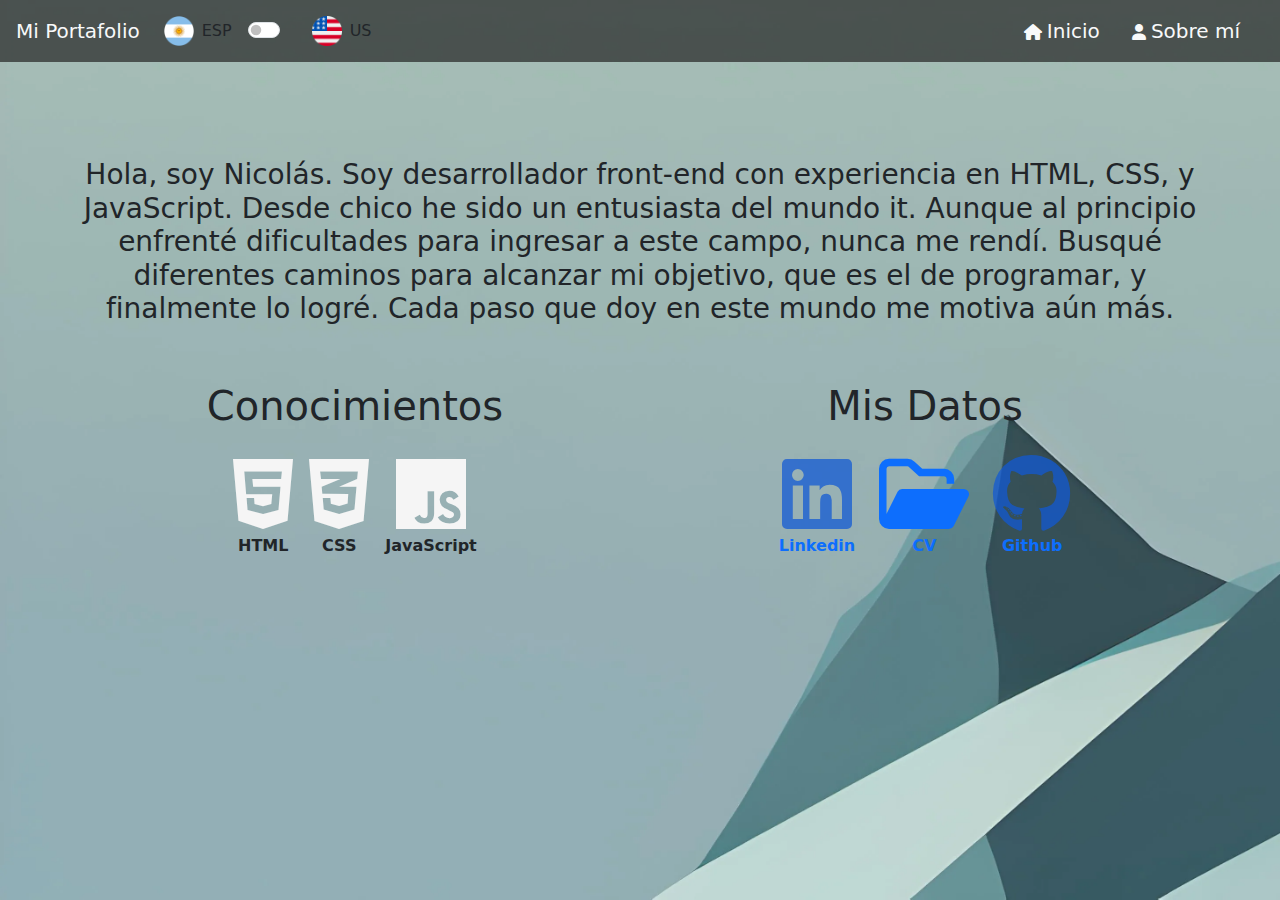
<file: sobre-mi.html>
<html lang="es">
  <head>
    <meta charset="utf-8" />
    <meta name="viewport" content="width=device-width, initial-scale=1.0" />
    <title>Acerca de Mí</title>
    <link
      rel="stylesheet"
      href="https://cdnjs.cloudflare.com/ajax/libs/font-awesome/6.0.0/css/all.min.css"
    />
    <link
      rel="stylesheet"
      href="https://cdn.jsdelivr.net/npm/bootstrap@5.3.3/dist/css/bootstrap.min.css"
    />
    <link rel="stylesheet" href="estilos.css" />
    <link rel="icon" href="imagenes/favicon.ico.ico" />
  </head>

  <body class="solo-scroll">
    <nav class="navbar navbar-expand-md navbar-dark bg-muted custom-navbar">
      <a
        data-key="title"
        class="navbar-brand text-light ms-3"
        href="index.html"
      ></a>
      <div class="d-flex align-items-center ms-auto me-2 gap-3">
        <div class="d-flex align-items-center">
          <img
            src="imagenes/flag-argentina.png"
            alt="Bandera de Argentina"
            style="width: 30px; height: 30px"
            class="m-2"
          />
          <span>ESP</span>
        </div>

        <div class="form-check form-switch">
          <input class="form-check-input" type="checkbox" id="toggle-switch" />
        </div>

        <div class="d-flex align-items-center">
          <img
            src="imagenes/flag-usa.png"
            alt="Bandera de USA"
            width="30px"
            height="30px"
            class="m-2"
          />
          <span>US</span>
        </div>
      </div>

      <!-- Botón hamburguesa que solo aparece en pantallas pequeñas -->
      <button
        class="navbar-toggler d-md-none ms-auto"
        type="button"
        data-bs-toggle="collapse"
        data-bs-target="#navbarNav"
        aria-controls="navbarNav"
        aria-expanded="false"
        aria-label="Toggle navigation"
      >
        <span class="navbar-toggler-icon"></span>
      </button>

      <!-- Menú que se colapsa en pantallas pequeñas -->
      <div class="collapse navbar-collapse" id="navbarNav">
        <ul class="navbar-nav ms-auto me-3">
          <li class="nav-item active d-flex align-items-center">
            <a class="nav-link text-light" href="index.html"
              ><i class="fas fa-home"> </i>
              <span data-key="home" class="navbar-brand text-light"></span>
            </a>
          </li>

          <li class="nav-item active d-flex align-items-center">
            <a class="nav-link text-light" href="sobre-mi.html"
              ><i class="fas fa-user"></i>
              <span data-key="about" class="navbar-brand text-light"></span>
            </a>
          </li>

          
        </ul>
      </div>
    </nav>
    
    <div class="container mt-5">
      <div class="row">
        <div class="col text-center">
          <!-- Descripción -->
          <h3 data-key="description" class="mt-5">
            Hola, soy Nicolás. Soy desarrollador front-end con experiencia en
            HTML, CSS, y JavaScript. Desde chico he sido un entusiasta del mundo
            it. Aunque al principio enfrenté dificultades para ingresar a este
            campo, nunca me rendí. Busqué diferentes caminos para alcanzar mi
            objetivo, que es el de programar, y finalmente lo logré. Cada paso
            que doy en este mundo me motiva aún más.
          </h3>
        </div>
      </div>
    </div>

   <div class="container mt-5">
  <div class="row">
    <!-- Primer contenedor: Conocimientos -->
    <div class="col-12 col-lg-6 mb-4 text-center">
      <h1 data-key="skills" class="mb-4">Conocimientos</h1>
      <div class="d-flex flex-wrap justify-content-center gap-3">
        <!-- Primer ícono y su descripción -->
        <div class="text-center icono">
          <i class="fa-brands fa-html5 fa-flip fa-5x" style="color: #f5f5f5"></i>
          <p><strong>HTML</strong></p>
        </div>

        <!-- Segundo ícono y su descripción -->
        <div class="text-center icono">
          <i class="fa-brands fa-css3-alt fa-flip fa-5x" style="color: #f5f5f5"></i>
          <p><strong>CSS</strong></p>
        </div>

        <!-- Tercer ícono y su descripción -->
        <div class="text-center icono">
          <i class="fa-brands fa-js fa-flip fa-5x" style="color: #f5f5f5"></i>
          <p><strong>JavaScript</strong></p>
        </div>
      </div>
    </div>

    <!-- Segundo contenedor: Mis Datos -->
    <div class="col-12 col-lg-6 text-center">
      <h1 data-key="my_data" class="mb-3">Mis Datos</h1>
      <div class="d-flex flex-wrap justify-content-center gap-4 mt-4">
        <a
          href="https://www.linkedin.com/in/nicolas-alegres-a79313323/"
          target="_blank"
          class="text-decoration-none text-center"
        >
          <i class="fa-brands fa-linkedin fa-fade fa-5x" style="color: #1159d4bd"></i>
          <p><strong>Linkedin</strong></p>
        </a>

        <a
          href="documentos/Nicolas-Alegres-CV-ESPAÑOL.pdf"
          download="Nicolas-Alegres-CV-ESPAÑOL"
          class="text-decoration-none text-center"
          id="cvDownloadLink"
        >
          <i class="fa-regular fa-folder-open fa-fade fa-5x"></i>
          <p><strong>CV</strong></p>
        </a>

        <a
          href="https://github.com/NicolasAlegres"
          target="_blank"
          class="text-decoration-none text-center"
        >
          <i class="fa-brands fa-github fa-fade fa-5x" style="color: #1159d4bd"></i>
          <p><strong>Github</strong></p>
        </a>
      </div>
    </div>
  </div>
</div>




    <script src="https://cdn.jsdelivr.net/npm/@popperjs/core@2.9.3/dist/umd/popper.min.js"></script>
    <script src="https://cdn.jsdelivr.net/npm/bootstrap@5.3.3/dist/js/bootstrap.bundle.min.js"></script>

    <script>
      function loadTranslations(language) {
        // Cargar el archivo JSON adecuado según el idioma
        fetch(`${language}.json`)
          .then((response) => response.json())
          .then((translations) => {
            // Recorrer todos los elementos con el atributo 'data-key'
            document.querySelectorAll("[data-key]").forEach((element) => {
              const key = element.getAttribute("data-key"); // Obtener la clave de traducción
              if (translations[key]) {
                element.textContent = translations[key]; // Asignar la traducción correspondiente
              }
            });
          })
          .catch((error) => {
            console.error("Error loading translations:", error);
          });
      }

      function changeLanguage(language) {
        localStorage.setItem("language", language); // Guardar el idioma en localStorage
        loadTranslations(language); // Cargar las traducciones

        // Cambiar el enlace de descarga del CV dependiendo del idioma
        const cvDownloadLink = document.getElementById("cvDownloadLink");
        if (language === "en") {
          cvDownloadLink.href = "documentos/Nicolas-Alegres-INGLES-CV.pdf";
          cvDownloadLink.download = "Nicolas-Alegres-CV-INGLES.pdf";
        } else {
          cvDownloadLink.href = "documentos/Nicolas-Alegres-CV-ESPAÑOL.pdf";
          cvDownloadLink.download = "Nicolas-Alegres-CV-ESPAÑOL.pdf";
        }
      }

      const savedLanguage = localStorage.getItem("language") || "es";
      loadTranslations(savedLanguage);
      changeLanguage(savedLanguage); // Establece el idioma y el enlace de descarga al cargar la página

      // Cambia el idioma con el switch
      const switchElement = document.getElementById("toggle-switch");
      switchElement.checked = savedLanguage === "en";

      switchElement.addEventListener("change", function () {
        if (switchElement.checked) {
          changeLanguage("en");
        } else {
          changeLanguage("es");
        }

        // Eliminamos el foco (sombra azul) después del clic
        setTimeout(() => {
          this.blur(); // Esto elimina el foco visual sin cambiar el estado del switch
        }, 100); // Un pequeño retardo para que se vea el clic antes de quitar el foco
      });
    </script>
  </body>
</html>
</file>
<file: estilos.css>
/* Estilo General del Body */
body {
  background-image: url(/imagenes/fondo.webp.webp);
  background-repeat: no-repeat;
  background-size: cover;
  background-attachment: fixed;
  position: relative;
  font-size: 16px;
}

.letra-personalizada {
  /* <uniquifier>: Use a unique and descriptive class name*/

  font-family: "alata", sans-serif;
  font-weight: 500;
  font-style: normal;
  font-size: 160%;
}

.segundo-contenedor {
  margin-top: 7rem;
}

.contenedor {
  display: flex;
  justify-content: center;
  align-items: center;
  flex-direction: column; /* Apila los elementos en pantallas pequeñas */
}
.imagen-redonda {
  width: 400px;
  height: 400px;
  border-radius: 50%;
  border: 5px solid #000;
  object-fit: cover;
  display: block;
  margin: 0 auto;
  position: absolute;
  top: 50%; /* Centra verticalmente */
  left: 50%;
  transform: translate(-50%, -50%);
  transition: transform 0.3s ease; /* Transición suave */
  max-width: 100%;
  height: auto;
}

/* Mueve la imagen hacia abajo cuando el menú se expande */
.navbar-collapse.show ~ .contenedor .imagen-redonda {
  transform: translate(
    -50%,
    calc(-50% + 80px)
  ); /* Baja la imagen 80px, ajusta según lo necesario */
}

/* Contenedor para la Imagen */
.contenedor {
  width: 100%; /* Ancho completo */
  height: 100vh; /* Altura completa del viewport */
}

.navbar {
  background-color: #1b1b1ba9; /* Color oscuro de fondo */
}

/* Estilo del Navbar Toggler */
.navbar-toggler {
  border: 2px solid transparent; /* Elimina el borde visible */
  background-color: rgba(126, 117, 117, 0.26); /* Fondo transparente */
  box-shadow: none; /* Elimina la sombra */
}

/* Estilo cuando el Toggler está enfocado o activo */
.navbar-toggler:focus,
.navbar-toggler:active {
  outline: none; /* Elimina el borde de enfoque */
  border: 2px solid transparent; /* Borde transparente */
  background-color: rgba(156, 214, 170, 0.459); /* Fondo transparente */
  box-shadow: none; /* Elimina la sombra */
}
.navbar-toggler:hover {
  background-color: rgba(
    156,
    214,
    170,
    0.459
  ); /* Cambia a este color al hacer hover */
}

.navbar-collapse.collapse.show ~ .navbar-toggler {
  background-color: rgba(126, 117, 117, 0.26); /* Vuelve al color original */
  outline: none;
}




/* Estilo General del Body */
body {
  background-image: url(/imagenes/fondo.webp.webp);
  background-repeat: no-repeat;
  background-size: cover;
  background-attachment: fixed;
  position: relative;
  overflow: hidden;
  font-size: 16px;
}

.contenedor {
  display: flex;
  justify-content: center;
  align-items: center;
  flex-direction: column; /* Apila los elementos en pantallas pequeñas */
}


/* Mueve la imagen hacia abajo cuando el menú se expande */
.navbar-collapse.show ~ .contenedor .imagen-redonda {
  transform: translate(
    -50%,
    calc(-50% + 80px)
  ); /* Baja la imagen 80px, ajusta según lo necesario */
}

/* Contenedor para la Imagen */
.contenedor {
  width: 100%; /* Ancho completo */
  height: 100vh; /* Altura completa del viewport */
}

.navbar {
  background-color: #1b1b1ba9; /* Color oscuro de fondo */
}

/* Estilo del Navbar Toggler */
.navbar-toggler {
  border: 2px solid transparent; /* Elimina el borde visible */
  background-color: rgba(126, 117, 117, 0.26); /* Fondo transparente */
  box-shadow: none; /* Elimina la sombra */
}

/* Estilo cuando el Toggler está enfocado o activo */
.navbar-toggler:focus,
.navbar-toggler:active {
  outline: none; /* Elimina el borde de enfoque */
  border: 2px solid transparent; /* Borde transparente */
  background-color: rgba(156, 214, 170, 0.459); /* Fondo transparente */
  box-shadow: none; /* Elimina la sombra */
}
.navbar-toggler:hover {
  background-color: rgba(
    156,
    214,
    170,
    0.459
  ); /* Cambia a este color al hacer hover */
}

.navbar-collapse.collapse.show ~ .navbar-toggler {
  background-color: rgba(126, 117, 117, 0.26); /* Vuelve al color original */
  outline: none;
}
body.solo-scroll {
  overflow: auto; /* Scroll habilitado */
}
</file>
